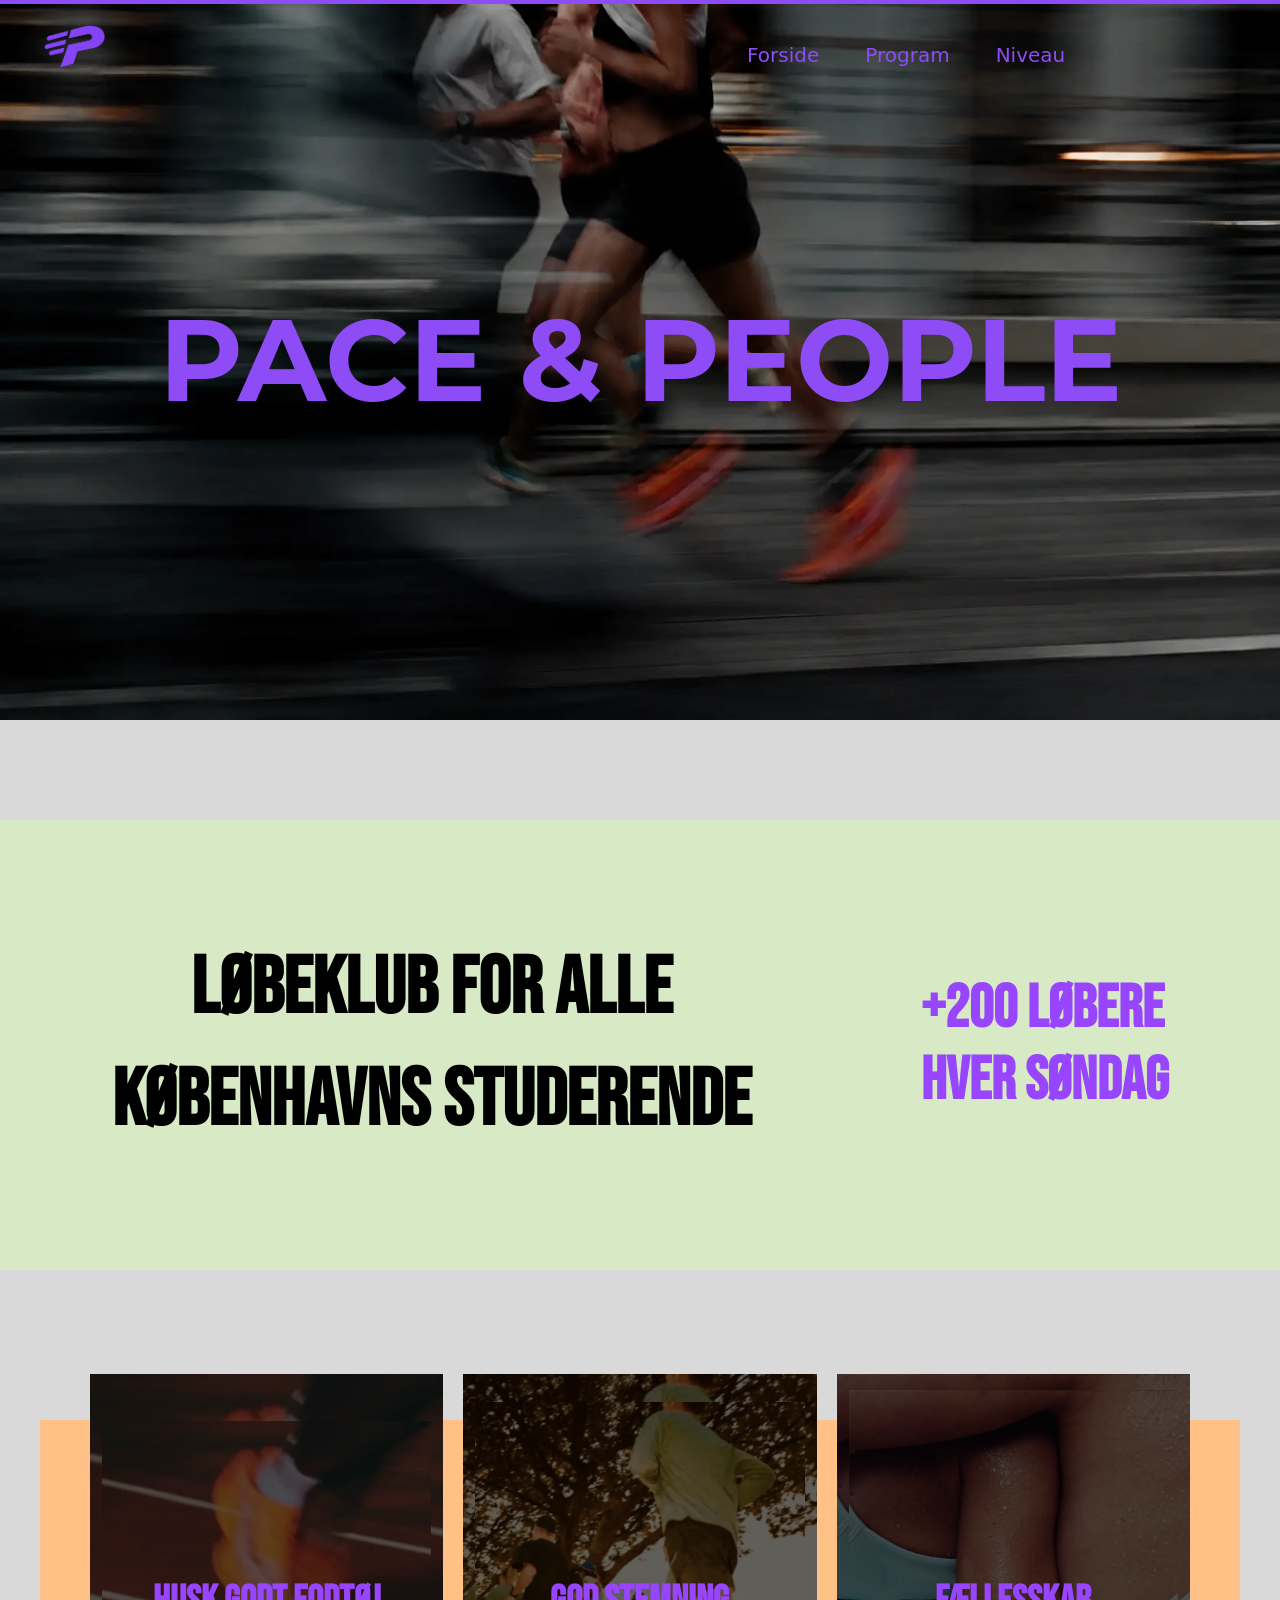
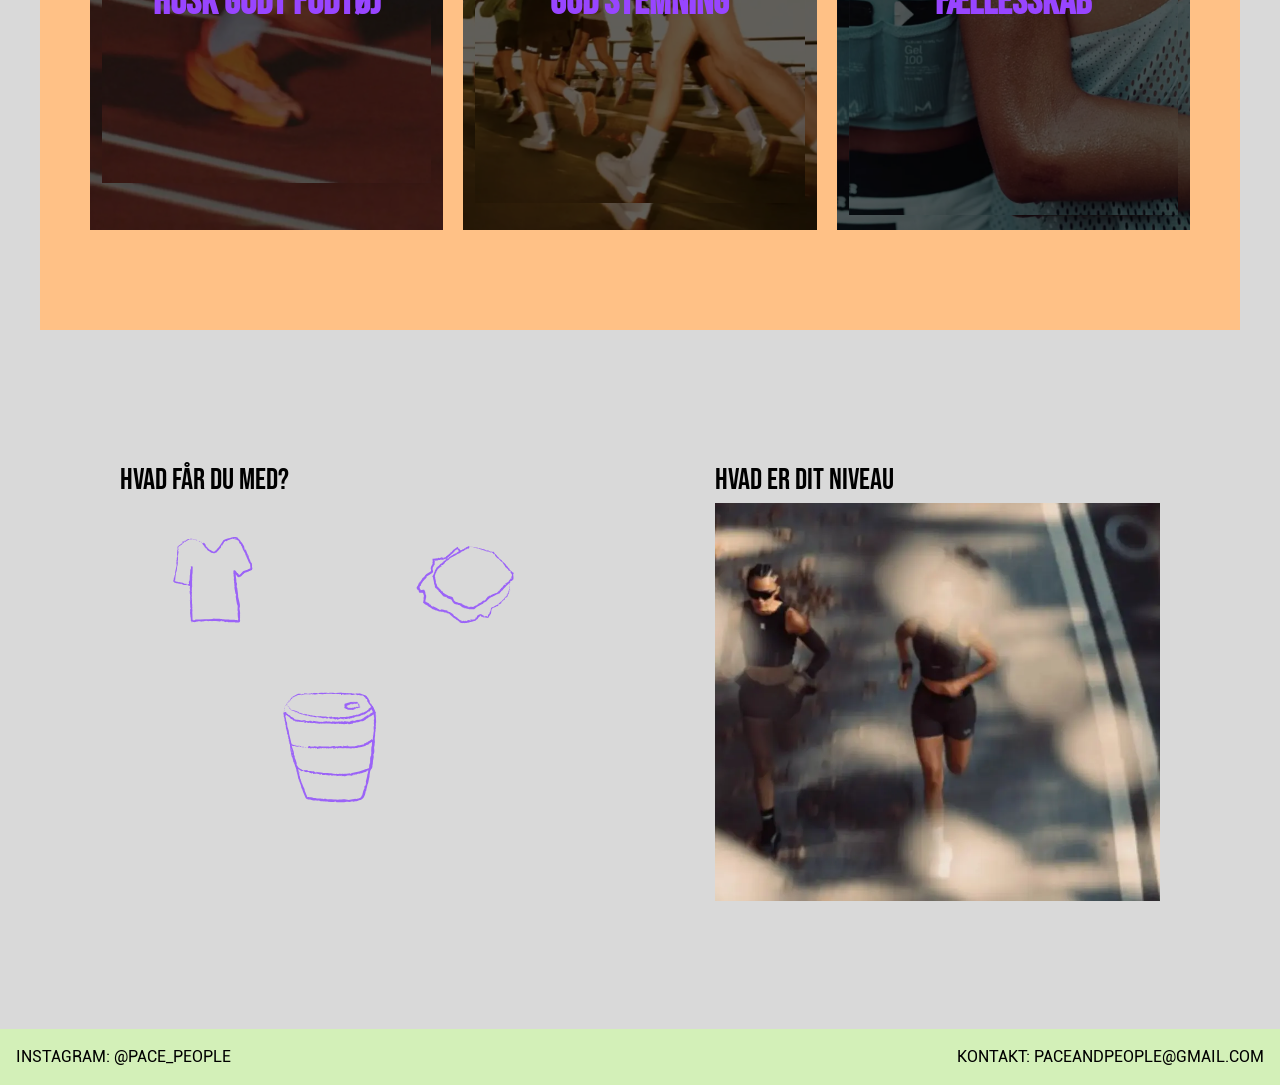
<file: index.html>
<!DOCTYPE html>
<html lang="da">

<head>
  <meta charset="UTF-8">
  <meta name="viewport" content="width=device-width, initial-scale=1.0">
  <title>Pace & people</title>
  <link rel="stylesheet" href="./starter.css">
  <link rel="stylesheet" href="./style.css">
  <link rel="icon" href="./imgs/pace_people_logo.ico">
</head>

<body>
  <header class="site-header">
    <div class="header-content">
      <a class="site-logo" href="index.html"> <img src="./imgs/pace_people_logo.webp" alt="Pace & people">
      </a>
      <nav class="site-nav">
        <button popovertarget="menu" type="button">Menu</button>
        <ul class="menu-list" id="menu" popover>
          <li><a class="menu-item" href="./index.html" aria-current="page">Forside</a></li>
          <li><a class="menu-item" href="./svg.html">Program</a></li>
          <li><a class="menu-item" href="./form.html">Niveau</a></li>
        </ul>
      </nav>
    </div>
  </header>

  <main>
    <div class="hero">
      <img src="./imgs/forside.webp" alt="forside billede">
      <h1>PACE & PEOPLE</h1>
    </div>

    <section class="intro_lobeklub">
      <div class="gron_felt">
        <h2>LØBEKLUB FOR ALLE <br>
          KØBENHAVNS STUDERENDE
        </h2>
        <p>+200 LØBERE <br>
          HVER SØNDAG</p>
      </div>
    </section>

    <div class="orange_felt">

      <div class="fod" popovertarget="popover1">
        <img src="./imgs/fod.webp" alt="fodtøj">
        <h3>HUSK GODT FODTØJ</h3>
        <button class="1" popovertarget="popover1"><img src="./imgs/fod.webp"></button>
      </div>

      <div class="stemning" popovertarget="popover2">
        <img src="./imgs/godstemning.webp" alt="God stemning">
        <h3>GOD STEMNING</h3>
        <button class="2" popovertarget="popover2"><img src="./imgs/godstemning.webp"></button>
      </div>

      <div class="skab" popovertarget="popover3">
        <img src="./imgs/fællesskab.webp" alt="Fællesskab">
        <h3>FÆLLESSKAB</h3>
        <button class="3" popovertarget="popover3"><img src="./imgs/fællesskab.webp"></button>
      </div>
    </div>


    <div class="ho1" id="popover1" popover>
      <h3>DET RIGTIGE FODTØJ GØR EN FORSKEL</h3>
      <p>Når du skal ud at løbe, er det vigtigt at have gode løbesko, der passer til dine fødder. De giver støtte og
        komfort under løbeturen og hjælper dig med at få en god oplevelse – uanset om du er nybegynder eller erfaren
        løber.</p>
      <img src="./imgs/fod-hover.webp" alt="fodtøj">
    </div>

    <div class="ho2" id="popover2" popover>
      <h3>GOD STEMNING GØR FORSKELLEN</h3>
      <p>En løbetur handler ikke kun om at komme fremad, men også om at have det sjovt undervejs! God musik, smil, grin
        og hyggeligt selskab gør løbeturen meget bedre. Hos os handler det om fællesskab, motivation og om at nyde turen
        sammen – uanset tempo og niveau.</p>
      <img src="./imgs/niveau-hover.webp" alt="løb">
    </div>

    <div class="ho3" id="popover3" popover>
      <h3>SAMMEN ER VI STÆRKERE</h3>
      <p>Det er altid sjovere at løbe sammen! Fællesskabet giver motivation, energi og lyst til at komme afsted – også
        på de dage, hvor det kan være lidt svært at finde motivationen. Hos os er der plads til alle, og vi hepper på
        hinanden
        hele vejen. Det vigtigste er ikke, hvor hurtigt du løber, men at vi gør det sammen!</p>
      <img src="./imgs/fællesskab-hover.webp" alt="løb">
    </div>


    <div class="hint_felt">
      <div class="teaser_svg">
        <p>HVAD FÅR DU MED?</p>
        <a href="./svg.html"><img src="./imgs/pace1.svg" alt="svg"></a>
      </div>

      <div class="teaser_niveau">
        <p>HVAD ER DIT NIVEAU</p>
        <a href="./form.html"><img src="./imgs/niveau.webp" alt="niveau">
        </a>
      </div>

    </div>
  </main>


  <footer class="site-footer">
    <div class="footer-content">
      <p>INSTAGRAM: @PACE_PEOPLE</p>
      <p class="contact">KONTAKT: PACEANDPEOPLE@GMAIL.COM</p>
    </div>
  </footer>
  <script src="./script.js"></script>
</body>

</html>
</file>
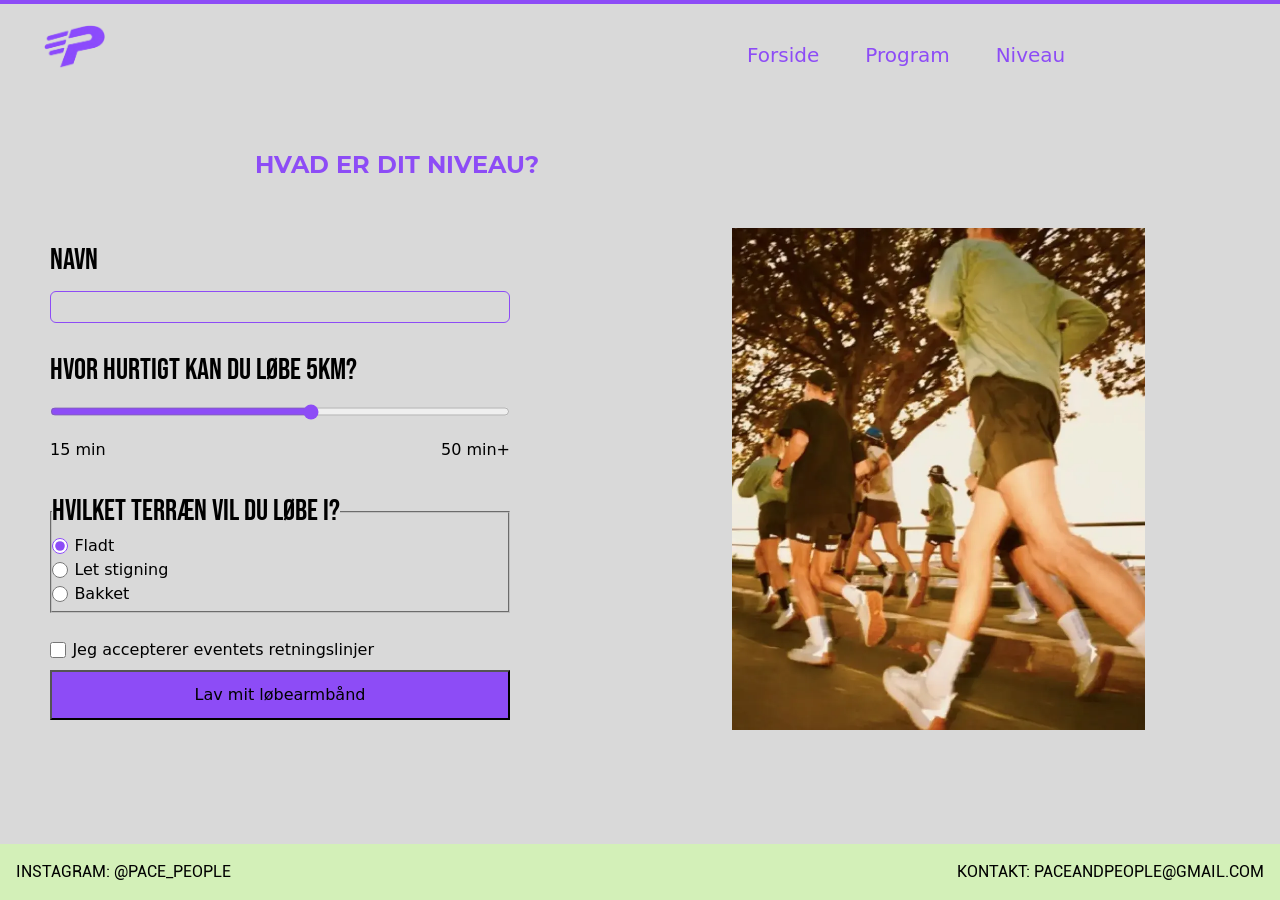
<file: form.html>
<!DOCTYPE html>
<html lang="da">

<head>
  <meta charset="UTF-8">
  <meta name="viewport" content="width=device-width, initial-scale=1.0">
  <title>Hvad er dit niveau? | Pace & People</title>
  <link rel="stylesheet" href="./starter.css">
  <link rel="stylesheet" href="./style.css">
  <link rel="icon" href="./imgs/favicon.ico">
</head>

<body>
  <header class="site-header">
    <div class="header-content">
      <a class="site-logo" href="index.html"> <img src="./imgs/pace_people_logo.webp" alt="Pace & people">
      </a>
      <nav class="site-nav">
        <button popovertarget="menu" type="button">Menu</button>
        <ul class="menu-list" id="menu" popover>
          <li><a class="menu-item" href="./index.html" aria-current="page">Forside</a></li>
          <li><a class="menu-item" href="./svg.html">Program</a></li>
          <li><a class="menu-item" href="./form.html">Niveau</a></li>
        </ul>
      </nav>
    </div>
  </header>

  <main>

    <section class="form-page">

      <header class="form-intro">
        <h1>HVAD ER DIT NIVEAU?</h1>
      </header>

      <form action="./opsamling.html" method="get">
        <div class="form-group">
          <label class="form-overskrift" for="nickname">
            NAVN
          </label>
          <input id="nickname" type="text" name="nickname" required>
        </div>

        <div class="form-group">
          <label class="form-overskrift" for="hype">
            HVOR HURTIGT KAN DU LØBE 5KM?
          </label>

          <input id="hype" type="range" name="hype" min="15" max="50" value="35" step="1">
          <div class="slider-labels">
            <span>15 min</span>
            <span>50 min+</span>
          </div>
        </div>

        <div class="form-group">
          <fieldset>
            <legend class="form-overskrift">
              HVILKET TERRÆN VIL DU LØBE I?
            </legend>

            <div class="svarmuligheder">
              <label for="flad">
                <input id="flad" type="radio" name="reason" value="flad" checked>
                Fladt
              </label>

              <label for="let">
                <input id="let" type="radio" name="reason" value="let">
                Let stigning
              </label>

              <label for="bakket">
                <input id="bakket" type="radio" name="reason" value="bakket">
                Bakket
              </label>
            </div>
          </fieldset>
        </div>

        <div class="form-group">
          <div class="retning">
            <label for="guidelines">
              <input id="guidelines" name="guidelines" type="checkbox" value="accepted" required>
              Jeg accepterer eventets retningslinjer
            </label>
          </div>
          <button class="arm" type="submit">
            Lav mit løbearmbånd
          </button>
        </div>
      </form>
      <div class="form-løb">
        <img src="./imgs/godstemning.webp" alt="god stemning">
      </div>
    </section>
  </main>

  <footer class="site-footer">
    <div class="footer-content">
      <p>INSTAGRAM: @PACE_PEOPLE</p>
      <p class="contact">
        KONTAKT: PACEANDPEOPLE@GMAIL.COM
      </p>
    </div>
  </footer>

  <script src="./script.js"></script>

</body>

</html>
</file>
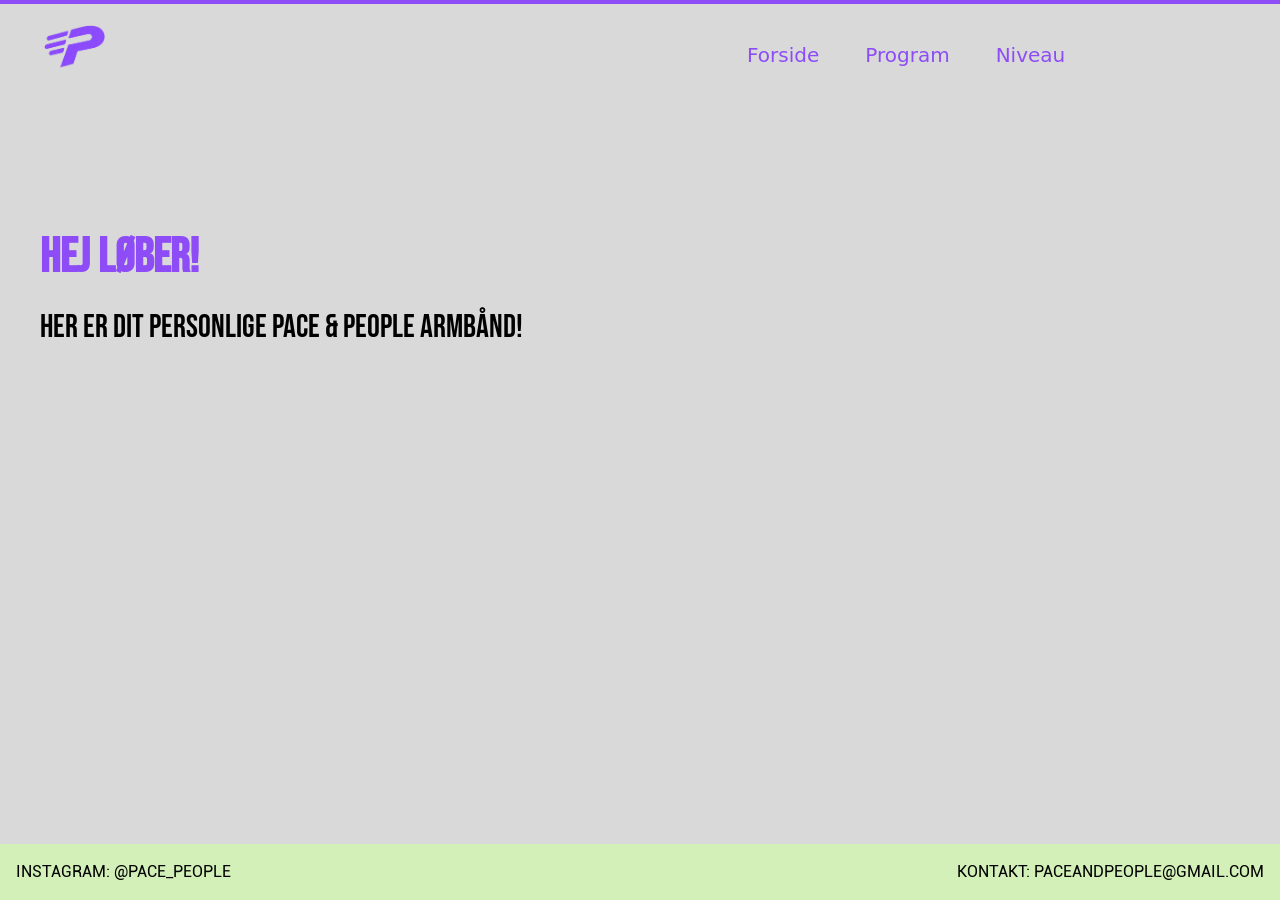
<file: opsamling.html>
<!DOCTYPE html>
<html lang="da">

<head>
  <meta charset="UTF-8">
  <meta name="viewport" content="width=device-width, initial-scale=1.0">
  <title>Dit personlige armbånd | Pace & People</title>

  <link rel="stylesheet" href="./starter.css">
  <link rel="stylesheet" href="./style.css">
  <link rel="icon" href="./imgs/favicon.ico">
</head>

<body>

  <header class="site-header">
    <div class="header-content">
      <a class="site-logo" href="index.html"> <img src="./imgs/pace_people_logo.webp" alt="Pace & people">
      </a>
      <nav class="site-nav">
        <button popovertarget="menu" type="button">Menu</button>
        <ul class="menu-list" id="menu" popover>
          <li><a class="menu-item" href="./index.html" aria-current="page">Forside</a></li>
          <li><a class="menu-item" href="./svg.html">Program</a></li>
          <li><a class="menu-item" href="./form.html">Niveau</a></li>
        </ul>
      </nav>
    </div>
  </header>

  <main>
    <section class="opsamling-page">

      <div class="opsamling-intro">
        <h1 id="welcome">Dit personlige løbearmbånd</h1>
        <p>Her er dit personlige Pace & People armbånd!</p>
      </div>

      <article class="bracelet">
        <img id="beginner-bracelet" src="./imgs/beginner.webp" alt="Grønt Pace & People armbånd">
        <img id="average-bracelet" src="./imgs/av.runner.webp" alt="Orange Pace & People armbånd">
        <img id="pro-bracelet" src="./imgs/pro-runner.webp" alt="Lyserødt Pace & People armbånd">
        <p class="terrain" id="terrain-text"></p>
      </article>
    </section>
  </main>

  <footer class="site-footer">
    <div class="footer-content">
      <p>INSTAGRAM: @PACE_PEOPLE</p>
      <p class="contact">KONTAKT: PACEANDPEOPLE@GMAIL.COM</p>
    </div>
  </footer>

  <script src="./script.js"></script>

</body>

</html>
</file>
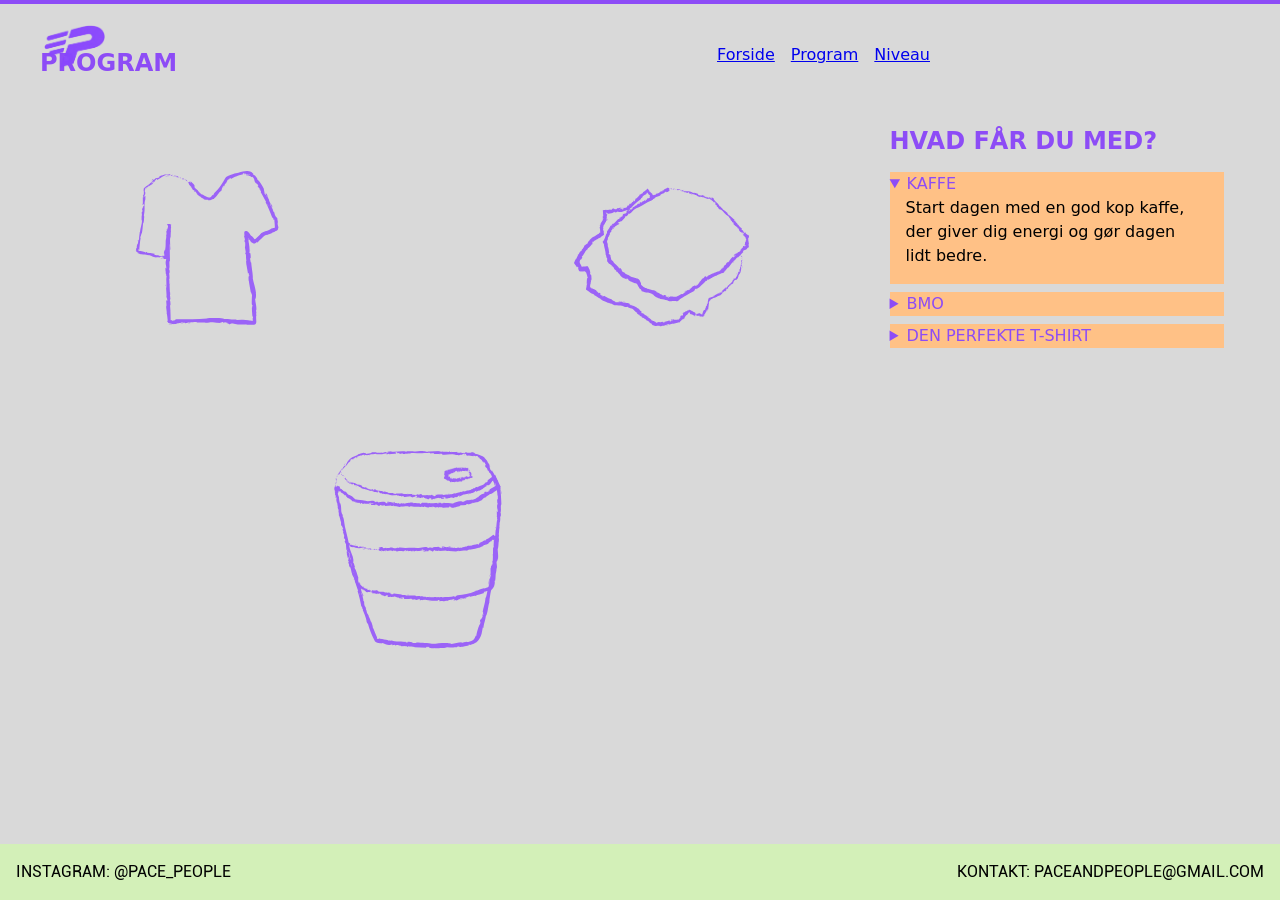
<file: svg.html>
<!DOCTYPE html>
<html lang="da">

<head>
  <meta charset="UTF-8">
  <meta name="viewport" content="width=device-width, initial-scale=1.0">
  <title>Interaktiv SVG | Pace & people</title>
  <link rel="stylesheet" href="./starter.css">
  <link rel="stylesheet" href="./style.css">
  <link rel="icon" href="./imgs/pace_people_logo.ico">
</head>

<body>
  <header class="site-header">
    <div class="header-content">
      <a class="site-logo" href="index.html"> <img src="./imgs/pace_people_logo.webp" alt="Pace & people">
      </a>
      <nav class="site-nav">
        <button popovertarget="menu" type="button">Menu</button>
        <ul class="menu-list" id="menu" popover>
          <li><a href="./">Forside</a></li>
          <li><a href="./svg.html" aria-current="page">Program</a></li>
          <li><a href="./form.html">Niveau</a></li>
        </ul>
      </nav>
    </div>
  </header>

  <main>
    <section class="svg-page">

      <h1>PROGRAM</h1>

      <section class="svg-layout">
        <div class="svg-placeholder">
          <svg viewBox="0 0 439.29 330.15" class="svg">
            <use class="svg_item-cof" href="./imgs/pace1.svg#cof"></use>
            <use class="svg_item-bun" href="./imgs/pace1.svg#bun"></use>
            <use class="svg_item-t" href="./imgs/pace1.svg#t"></use>
          </svg>
        </div>

        <article class="panel">
          <h2>HVAD FÅR DU MED?</h2>
          <div class="accordion">
            <div class="accordion-item">
              <details open name="program" data-position="cof" id="details-cof">
                <summary>KAFFE</summary>
                <div>
                  <p>Start dagen med en god kop kaffe, der giver dig energi og gør dagen lidt bedre.</p>
                </div>
              </details>
            </div>

            <div class="accordion-item">
              <details name="program" data-position="bun" id="details-bun">
                <summary>BMO</summary>
                <div>
                  <p>En friskbagt bolle med ost – en klassiker, der altid smager godt.</p>
                </div>
              </details>
            </div>

            <div class="accordion-item">
              <details name="program" data-position="t" id="details-t">
                <summary>DEN PERFEKTE T-SHIRT</summary>
                <div>
                  <p>Alle deltagere får en officiel T-shirt med i startpakken, så I kan løbe med stil og vise, at I er
                    en del af
                    fællesskabet!</p>
                </div>
              </details>
            </div>

          </div>
        </article>
      </section>
    </section>
  </main>

  <footer class="site-footer">
    <div class="footer-content">
      <p>INSTAGRAM: @PACE_PEOPLE</p>
      <p class="contact">KONTAKT: PACEANDPEOPLE@GMAIL.COM</p>
    </div>
  </footer>
  <script src="./script.js"></script>
</body>

</html>
</file>
<file: starter.css>
*,
::before,
::after {
  box-sizing: border-box;
  margin: 0;
  padding: 0;
}

html {
  interpolate-size: allow-keywords;
  font-family: system-ui, sans-serif;
  line-height: 1.5;
  -webkit-font-smoothing: antialiased;
}

h1,
h2 {
  line-height: 1.25;
}

p,
li {
  text-wrap: pretty;
}

img,
svg {
  display: block;
  width: 100%;
  height: auto;
}

label {
  display: block;
}

input,
button,
textarea,
select {
  font: inherit;
  color: inherit;
  background-color: transparent;
  font-size: max(1em, 16px);
  padding: 0;
  margin: 0;
}

input:where([type="checkbox"], [type="radio"]) {
  width: 1em;
  height: 1em;
}

textarea {
  resize: none;
  min-height: 4lh;
}

legend {
  padding: 0;
}

select,
::picker(select) {
  appearance: base-select;
}

[popover] {
  margin: revert;
}

dialog {
  overscroll-behavior: none;

  &::backdrop {
    overflow: hidden;
    overscroll-behavior: contain;
  }
}

.visually-hidden {
  position: absolute;
  width: 1px;
  height: 1px;
  overflow: hidden;
  white-space: nowrap;
  clip-path: inset(100%);
}

[hidden] {
  display: none !important;
}
</file>
<file: style.css>
@font-face {
  font-family: "Roboto";
  src: url("./fonts/robotoregular-3m4l.woff2") format("woff2");
  font-weight: 400;
  font-style: normal;
}

@font-face {
  font-family: "Montserrat";
  src: url("./fonts/montserratbold-dowzd.woff2") format("woff2");
}

@font-face {
  font-family: "Bebas neue";
  src: url("./fonts/bebasneueregular-2o7ww.woff2") format("woff2");
}

@keyframes progress {
  from {
    scale: 0 1;
  }
  to {
    scale: 1 1;
  }
}

html::before {
  content: "";
  block-size: 4px;
  background-color: var(--color-text);
  position: fixed;
  inset: 0;
  animation: progress linear;
  transform-origin: 0;
  animation-timeline: scroll();
  z-index: 5;
}

/* Variabler */
html {
  --color-page: #d9d9d9;
  --color-surface: #ffc186;
  --color-text: #8d4cf6;
  --color-muted: #000000;
  --space-05: 0.5rem;
  --space-1: 1rem;
  --space-2: 2rem;
  --space-3: 3rem;

  background: var(--color-page);
  color: var(--color-text);

  /****************** FORSIDE ***************/

  /*********** header og menu *********/
  header {
    position: absolute;
    top: 0;
    left: 0;
    width: 100%;
    padding: 15px 30px;
    display: flex;
    align-items: center;
    justify-content: space-between;
    background-color: transparent;
    z-index: 2;
  }

  .hero {
    position: relative;
    width: 100%;
    height: auto;
    margin: 0;
    padding: 0;
    overflow: hidden;
    grid-column: 1 / -1;
  }

  .hero h1 {
    position: absolute;
    font-family: "Montserrat", sans-serif;
    top: 50%;
    left: 50%;
    transform: translate(-50%, -50%);
    font-size: 9vw;
    font-weight: 900;
    white-space: nowrap;
    z-index: 1;
  }

  .hero img {
    width: 100%;
    height: auto;
    display: block;
    object-fit: cover;
  }

  .site-logo {
    width: 40px;
    height: 40px;
    margin-left: -20px;
    @media (width > 600px) {
      /* margin-left: -230px; */
      width: 80px;
      height: 80px;
    }
  }

  .menu {
    color: var(--color-muted);
  }

  .menu-list {
    margin: 10%;
    padding: 10px;
    list-style: none;
    background: var(--color-text);
    border: 1px solid var(--color-text);
    position-area: bottom span-left;
    @media (width > 600px) {
      display: flex;
      gap: var(--space-1);
      padding: 0;
      border: none;
      background: none;
      position: static;
    }
  }

  .menu-item {
    list-style: none;
    text-decoration: none;
    color: var(--color-surface);
    @media (width > 600px) {
      color: var(--color-text);
      font-weight: 500;
      font-size: 20px;
      margin-left: 30px;
    }
  }

  .menu a {
    display: block;
    padding: 0.4rem 0;
    color: inherit;
    text-decoration: none;
    border-bottom: 2px solid #0000;
  }

  .menu a[aria-current="page"] {
    border-bottom-color: var(--color-text);
  }

  /* Navigation */
  .site-nav [popover] {
    margin: 0;
    padding: 0;
    border: none;
    background: transparent;
  }

  .site-nav button {
    padding: 0.4rem 0.7rem;
    border: 1px solid var(--color-text);
    color: var(--color-muted);
    background-color: var(--color-text);
    @media (width > 600px) {
      display: none;
    }
  }

  .site-nav {
    @media (width > 600px) {
      /* margin-right: -200px; */
    }
  }

  /* margin-right: -30px; */
}

.menu {
  color: #000000;
}

/********** grøn mellem sektion *********/

.intro_lobeklub {
  background-color: #d9d9d9;
  padding: 0;
  grid-column: 1 / -1;
  font-family: "Bebas neue";
  font-weight: 600;
}

.gron_felt {
  background-color: #d8eac5;
  min-height: 0;
  height: 250px;
  display: flex;
  justify-content: center;
  align-items: center;
  box-sizing: border-box;
  margin-top: 20px;
  @media (width > 600px) {
    height: 450px;
    margin-top: 100px;
  }
}

.gron_felt h2 {
  font-size: 25px;
  font-weight: bold;
  text-align: center;
  line-height: 1.4;
  margin: 100px;
  color: black;
  font-family: "Bebas neue";
  font-weight: 600;
  @media (width > 600px) {
    font-size: 80px;
    font-family: "Bebas neue";
    font-weight: 600;
    /* margin-left: -150px; */
  }
}

.gron_felt p {
  font-size: 18px;
  font-weight: bold;
  color: #9845ff;
  line-height: 1.2;
  margin: 0;
  padding-right: 100px;
  font-family: "Bebas neue";
  font-weight: 600;
  @media (width > 600px) {
    font-size: 60px;
    margin-left: 70px;
    font-family: "Bebas neue";
    font-weight: 600;
  }
}

/********** orange felt med 3 billeder ********/

.orange_felt img {
  width: 100%;
  object-fit: cover;
  display: block;
  filter: brightness(40%);
  @media (width > 600px) {
    /* min-height: 60vh; */
    /* min-width: 50vh; */
    align-items: center;
    width: 100%;
    /* height: 450px; */
    object-fit: cover;
    display: block;
    filter: brightness(40%);
    align-self: stretch;
  }
}

.orange_felt {
  display: flex;
  flex-direction: column;
  gap: 20px;
  font-family: "Bebas neue";
  @media (width > 600px) {
    display: grid;
    grid-template-columns: repeat(3, 1fr);
    gap: 20px;
    padding: 50px;
    padding-bottom: 100px;
    background-color: #ffc186;
    margin-top: 150px;
    font-family: "Bebas neue";
  }
}

.orange_felt div {
  position: relative;
  width: 100%;
}

.orange_felt h3 {
  color: #9845ff;
  font-size: 24px;
  font-weight: bold;
  text-align: center;
  width: 100%;
  margin: 0;
  z-index: 2;
  place-self: center;
  font-size: 40px;
  pointer-events: none;
}

.orange_felt > div {
  display: grid;
  @media (width > 600px) {
    margin-top: -6rem;
  }
}

.orange_felt > div > * {
  grid-area: 1 / 1;
}

/********* orange felt popover *********/
[popover] {
  padding: 1rem;
  max-height: 90vh;
  max-width: 90vw;
  width: 50ch;
}

::backdrop {
  transition: 0.1s;
  transition-behavior: allow-discrete;
  background: rgba(0, 0, 0, 0.741);
}
:popover-open {
  display: grid;
  justify-items: start;
}

[popover] {
  transition: 0.3s;
}

:popover-open {
  rotate: none;
}

@starting-style {
  :popover-open::backdrop {
    background-color: black;
  }
}

.ho1 img {
  width: 100%;
  aspect-ratio: 1 / 1;
}

.ho2 img {
  width: 100%;
  aspect-ratio: 1 / 1;
}

.ho3 img {
  width: 100%;
  aspect-ratio: 1 / 1;
}

.ho1 {
  border-color: #8d4cf6;
  background-color: #d9d9d9;
}

.ho1 h3 {
  font-family: "Bebas neue";
  font-size: 40px;
}

.ho1 p {
  font-family: "Roboto";
}

.ho2 {
  border-color: #8d4cf6;
  background-color: #d9d9d9;
}

.ho2 h3 {
  font-family: "Bebas neue";
  font-size: 40px;
}

.ho2 p {
  font-family: "Roboto";
}

.ho3 {
  border-color: #8d4cf6;
  background-color: #d9d9d9;
}

.ho3 h3 {
  font-family: "Bebas neue";
  font-size: 40px;
}

.ho3 p {
  font-family: "Roboto";
}

/********* hint felt *********/

.hint_felt {
  color: var(--color-muted);
  font-family: "Bebas neue";
  font-size: 30px;
  gap: 100px;
  display: grid;
  @media (width > 600px) {
    color: var(--color-muted);
    grid-template-columns: 1fr 1fr;
    margin: 80px;
    font-size: 30px;
    font-weight: 500;
    font-family: "Bebas neue";
    gap: 150px;
  }
}

.hint_felt img {
  max-width: 100%;
  gap: 50px;
}

.hint_felt p {
  align-items: center;
}

/********* FORM SIDEN *********/

.form-intro {
  margin-left: 3vh;
  margin-top: 3vh;
  font-family: "Montserrat";
  font-weight: 600;
  margin-top: 15vh;
  margin-left: 25vh;
}

form {
  accent-color: #8d4cf6;
  display: grid;
  gap: 5px;
}

.form-løb {
  max-width: 60%;
  margin-top: 20vh;
  margin-left: 20vh;
}

.svarmuligheder {
  color: var(--color-muted);
}

.form-overskrift {
  font-family: "Bebas neue";
  font-size: 30px;
  color: var(--color-muted);
}

.retning {
  color: var(--color-muted);
}

.form-group {
  display: grid;
  gap: 5px;
  padding: 10px;
}

.arm {
  color: var(--color-muted);
}

input {
  border: 1px solid #8d4cf6;
  border-radius: 6px;
  padding: 2px 6px;
}

label:has(input:is([type="radio"], [type="checkbox"])) {
  display: flex;
  align-items: center;
  gap: 0.4rem;
}

button {
  background: #8d4cf6;
  color: #ffc186;
  padding: 10px;
  cursor: pointer;
}

:focus-visible {
  outline: 3px solid #8d4cf6;
  outline-offset: 2px;
}

button:hover {
  background: #8d4cf6;
}

button:active {
  scale: 0.98;
}

.form-page form {
  margin-top: 20vh;
}

.bracelet img {
  width: 100%;
  height: auto;
}

.slider-container {
  width: 100%;
}

.slider-container input {
  width: 100%;
}

.slider-labels {
  display: flex;
  justify-content: space-between;
  margin-top: 10px;
  font-size: 16px;
  color: var(--color-muted);
}

/*********** OPSAMLINGSSIDEN ********/

.opsamling-page {
  margin-top: 20vh;
  font-family: "Bebas Neue";
  font-size: xx-large;
}

.bracelet {
  gap: 40px;
}

/* Globalt layout */
body {
  margin: 0;
  min-height: 100svh;
  display: grid;
  grid-template-rows: auto 1fr auto;
  grid-template-columns: minmax(1rlh, 1fr) minmax(0, 75rem) minmax(1rlh, 1fr);
  background-color: #d9d9d9;
  width: 100%;
  margin: 0;
}

h1,
h2,
h3,
p {
  margin: 0;
}

main {
  display: grid;
  grid-template-columns: inherit;
  grid-column: 1 / -1;
  align-content: start;
}

main > * {
  grid-column: 2;
  padding-block: var(--space-3);
}

.svg-page {
  display: grid;
  gap: var(--space-2);
}

.svg-intro {
  display: grid;
  gap: var(--space-1);
  max-width: 60ch;
}

.svg-intro p {
  color: var(--color-muted);
}

.svg-layout {
  display: grid;
  gap: var(--space-2);
  align-items: start;
  @media (width > 800px) {
    grid-template-columns: 1fr min(40%, 36ch);
  }
}

.form-page {
  display: grid;
  gap: var(--space-2);
  @media (width > 600px) {
    grid-template-columns: min(40%, 50ch) 1fr;
  }
}

.form-intro {
  display: grid;
  gap: var(--space-1);
  align-content: start;
  max-width: 60ch;
}

.form-intro p {
  color: var(--color-muted);
}

.opsamling-page {
  display: grid;
  gap: var(--space-2);
  align-items: start;
  @media (width > 800px) {
    grid-template-columns: minmax(0, 44ch) minmax(20rem, 1fr);
  }
}

.opsamling-intro {
  display: grid;
  gap: var(--space-1);
  max-width: 60ch;
}

.opsamling-intro p {
  color: var(--color-muted);
}

.error-page {
  display: grid;
  gap: var(--space-1);
  max-width: 60ch;
}

.error-page p {
  color: var(--color-muted);
}

/* Header og footer */
.site-header,
.site-footer {
  grid-column: 1 / -1;

  display: grid;
  grid-template-columns: inherit;
  background: transparent;
}

.header-content,
.footer-content {
  grid-column: 2;
}

.header-content {
  min-height: 4rem;
  display: flex;
  justify-content: space-between;
  align-items: center;
}

.footer-content {
  padding: var(--space-1);
  display: flex;
  flex-direction: column;
  align-items: flex-start;
  gap: var(--space-1);
  color: var(--color-muted);
  background-color: #d3f0b8;
  grid-column: 1 / -1;
  @media (width > 600px) {
    display: grid;
    grid-template-columns: 1fr 1fr;
    font-family: "Roboto";
    font-weight: 300;
    .contact {
      text-align: right;
    }
  }
}

/* Flader */
.panel,
.svg-placeholder,
.form-placeholder,
.opsamling-placeholder {
  background: var(--color-page);
  border: 1px solid var(--color-border);
}

.panel {
  padding: var(--space-1);
  display: grid;
  gap: var(--space-1);
}

.svg-placeholder,
.opsamling-placeholder {
  min-height: -webkit-fill-available;
  min-height: stretch;
}

.form-placeholder {
  min-height: -webkit-fill-available;
  min-height: stretch;
  padding: var(--space-1);
}

main {
  grid-row: 2;
}

.site-footer {
  grid-row: 3;
  align-self: start;
}
/* Details */
.accordion {
  display: grid;
  gap: var(--space-05);
}

.accordion-item {
  border: 1px solid var(--color-border);
  background: var(--color-surface);
}

.accordion-item p {
  padding: 0 var(--space-1) var(--space-1);
  color: var(--color-muted);
}

/* Knap/link */
.button {
  justify-self: start;
  display: inline-block;
  padding: 0.5rem 0.8rem;
  border: 1px solid var(--color-border);
  background: var(--color-surface);
  color: inherit;
  text-decoration: none;
}
</file>
